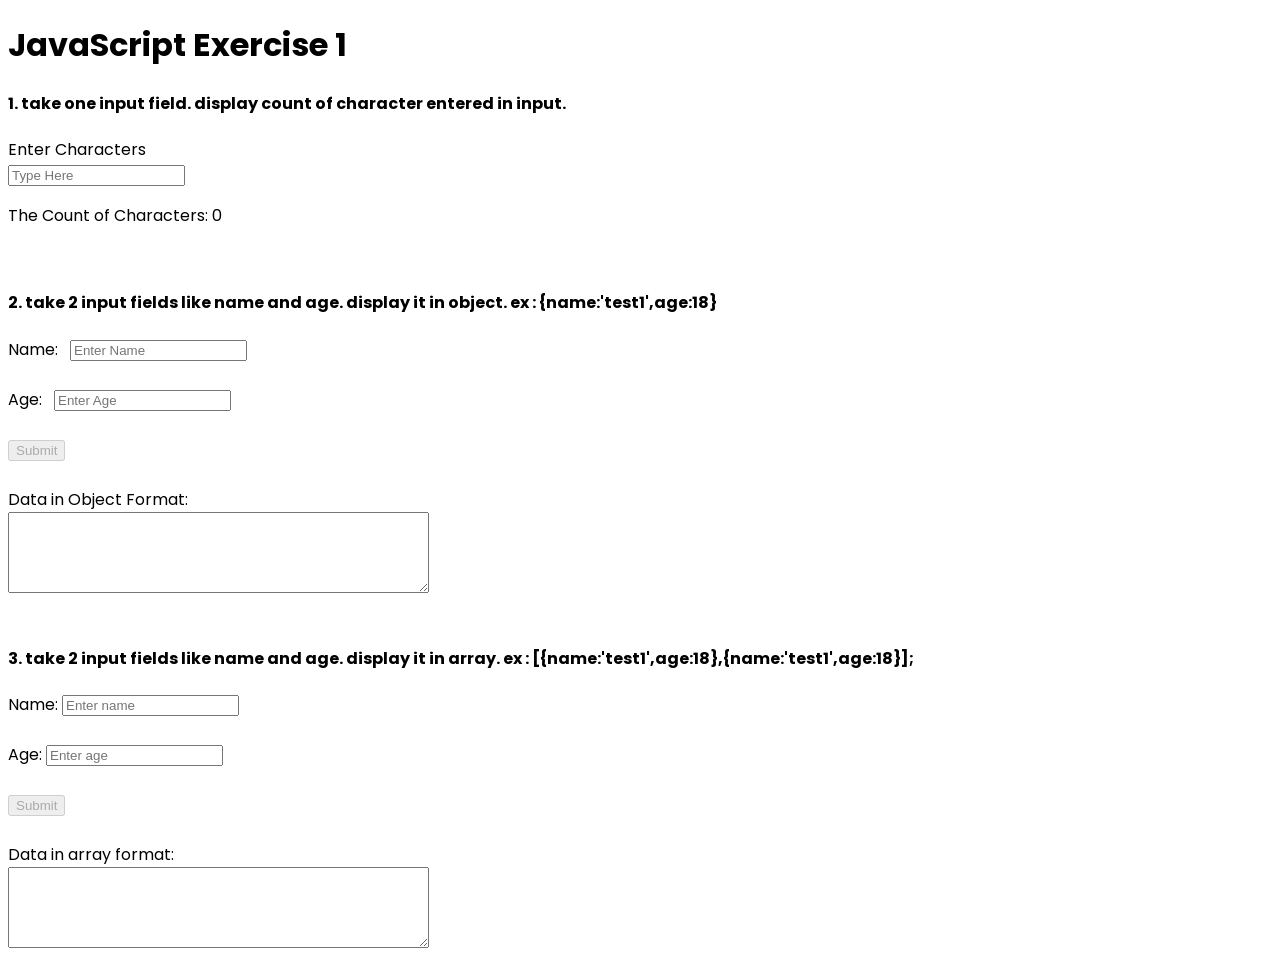
<file: JS-Exercise-1/index.html>
<!DOCTYPE html>
<html lang="en">
    <head>
        <meta charset="UTF-8">
        <meta name="viewport" content="width=device-width, initial-scale=1.0">
        <link rel="preconnect" href="https://fonts.googleapis.com">
        <link rel="preconnect" href="https://fonts.gstatic.com" crossorigin>
        <link
            href="https://fonts.googleapis.com/css2?family=Poppins:ital,wght@0,100;0,200;0,300;0,400;0,500;0,600;0,700;0,800;0,900;1,100;1,200;1,300;1,400;1,500;1,600;1,700;1,800;1,900&display=swap"
            rel="stylesheet">
        <link rel="stylesheet" href="../CSS/style.css">
        <title>JS Exercise 1</title>
    </head>
    <body class="main">

        <h1>JavaScript Exercise 1</h1>

        <form id="demo">

            <h4>1. take one input field. display count of character entered in
                input.</h4>
            <label for="charInput">Enter Characters</label> <br>
            <input type="text" placeholder="Type Here" id="charInput"> <br>
            <p>The Count of Characters: <span id="charCount">0</span></p> <br>

            <h4>2. take 2 input fields like name and age. display it in object.
                ex : {name:'test1',age:18}</h4>
            <label for="name">Name: &nbsp;</label>
            <input type="text" placeholder="Enter Name" id="name"> <br> <br>

            <label for="age">Age: &nbsp;</label>
            <input type="number" placeholder="Enter Age" id="age" min="1"> <br> <br>

            <button type="button" id="submitBtn" disabled>Submit</button> <br><br>

            <label for="showObj">Data in Object Format: </label> <br>
            <textarea id="showObj" rows="5"
                cols="50"></textarea> <br><br>

            <h4>3. take 2 input fields like name and age. display it in array.
                ex : [{name:'test1',age:18},{name:'test1',age:18}];</h4>

            <label for="namrArr">Name:</label>
            <input type="text" id="nameArr" placeholder="Enter name"> <br><br>

            <label for="ageArr">Age:</label>
            <input type="number" id="ageArr" placeholder="Enter age" min="1"> <br><br>

            <button id="submitArr" disabled>Submit</button> <br><br>

            <label for="dataArr">Data in array format:</label><br>
            <textarea name="dataArr" id="dataArr" rows="5"
                cols="50"></textarea>

        </form>

        <script src="./script.js"></script>
    </body>
</html>
</file>
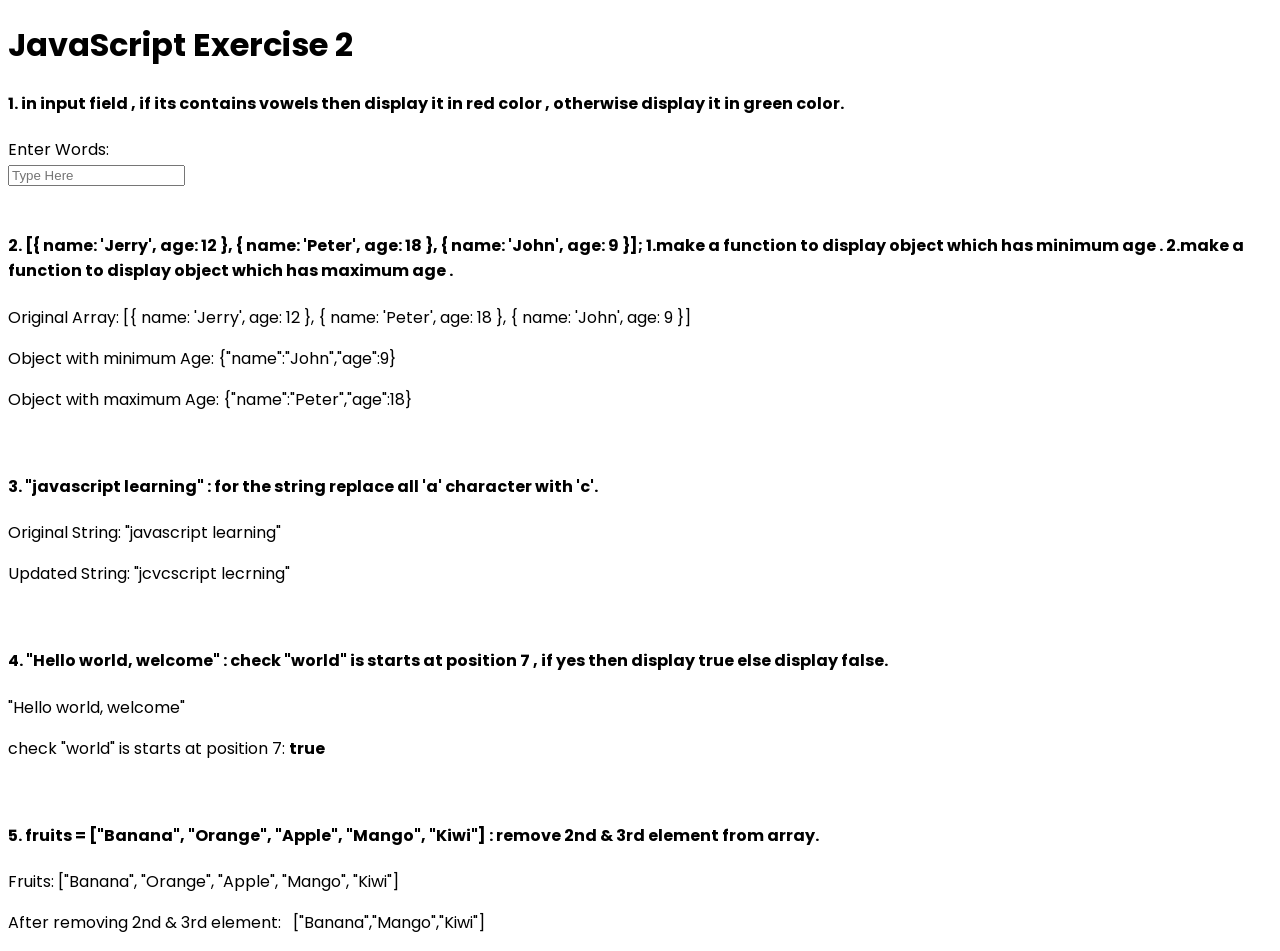
<file: JS-Exercise-2/index.html>
<!DOCTYPE html>
<html lang="en">

    <head>
        <meta charset="UTF-8">
        <meta name="viewport" content="width=device-width, initial-scale=1.0">
        <link rel="preconnect" href="https://fonts.googleapis.com">
        <link rel="preconnect" href="https://fonts.gstatic.com" crossorigin>
        <link
            href="https://fonts.googleapis.com/css2?family=Poppins:ital,wght@0,100;0,200;0,300;0,400;0,500;0,600;0,700;0,800;0,900;1,100;1,200;1,300;1,400;1,500;1,600;1,700;1,800;1,900&display=swap"
            rel="stylesheet">
        <link rel="stylesheet" href="../CSS/style.css">
        
        <title>JS Exercise 2</title>
    </head>

    <body class="main">

        <h1>JavaScript Exercise 2</h1>

        <h4>1. in input field , if its contains vowels then display it in red
            color , otherwise display it in green color.</h4>
        <form id="demo">
            <label for="inputStr">Enter Words:</label> <br>
            <input type="text" placeholder="Type Here" id="inputStr"> <br>
        </form> <br>

        <h4>2. [{ name: 'Jerry', age: 12 }, { name: 'Peter', age: 18 }, { name:
            'John', age: 9 }];

            1.make a function to display object which has minimum age .
            2.make a function to display object which has maximum age .</h4>
        <p>Original Array:
            <span>[{ name: 'Jerry', age: 12 }, { name: 'Peter', age: 18 }, {
                name: 'John', age: 9 }]</span>
        </p>

        <p>Object with minimum Age: <span id="minAge"></span></p>
        <p>Object with maximum Age: <span id="maxAge"></span></p> <br>

        <h4>3. "javascript learning" : for the string replace all 'a' character
            with 'c'.</h4>
        <p>Original String: <span>"javascript learning"</span></p>
        <p>Updated String: <span id="str"></span></p> <br>

        <h4>4. "Hello world, welcome" : check "world" is starts at position 7 ,
            if yes then display true else display false.</h4>
        <p>"Hello world, welcome"</p>
        <p>check "world" is starts at position 7: <strong
                id="position"></strong></p> <br>

        <h4>5. fruits = ["Banana", "Orange", "Apple", "Mango", "Kiwi"] : remove
            2nd & 3rd element from array.</h4>
        <p>Fruits: ["Banana", "Orange", "Apple", "Mango", "Kiwi"]</p>
        <p>After removing 2nd & 3rd element: &nbsp; <span
                id="fruits"></span></p>

        <script src="./script.js"></script>
    </body>

</html>
</file>
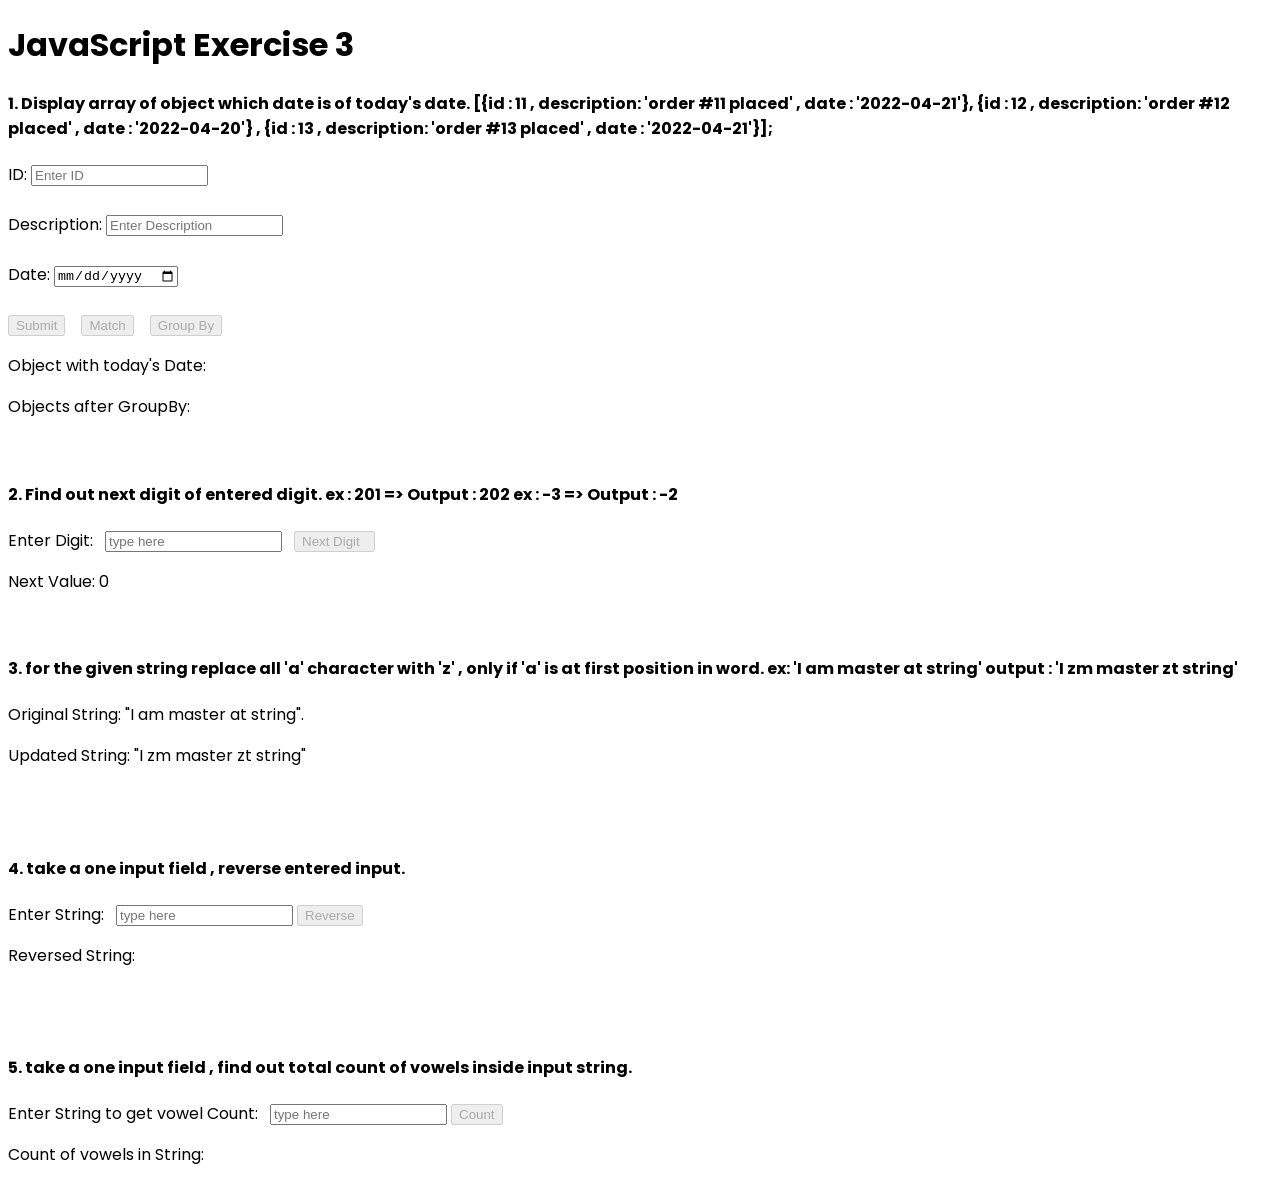
<file: JS-Exercise-3/index.html>
<!DOCTYPE html>
<html lang="en">
    <head>
        <meta charset="UTF-8">
        <meta name="viewport" content="width=device-width, initial-scale=1.0">
        <link rel="preconnect" href="https://fonts.googleapis.com">
        <link rel="preconnect" href="https://fonts.gstatic.com" crossorigin>
        <link
            href="https://fonts.googleapis.com/css2?family=Poppins:ital,wght@0,100;0,200;0,300;0,400;0,500;0,600;0,700;0,800;0,900;1,100;1,200;1,300;1,400;1,500;1,600;1,700;1,800;1,900&display=swap"
            rel="stylesheet">
        <link rel="stylesheet" href="../CSS/style.css">
        
        <title>JS Exercise 3</title>
    </head>
    <body class="main">

        <h1>JavaScript Exercise 3</h1>

        <h4>1. Display array of object which date is of today's date.

            [{id : 11 , description: 'order #11 placed' , date : '2022-04-21'},
            {id : 12 , description: 'order #12 placed' , date : '2022-04-20'} ,
            {id : 13 , description: 'order #13 placed' , date :
            '2022-04-21'}];</h4>

        <form>
            <label for="orderId">ID:</label>
            <input type="number" name="orderId" id="orderId"
                placeholder="Enter ID" min="0" required> <br><br>

            <label for="orderDesc">Description:</label>
            <input type="text" name="orderDesc" id="orderDesc"
                placeholder="Enter Description" required> <br><br>

            <label for="orderDate">Date:</label>
            <input type="date" name="orderDate" id="orderDate"
                placeholder="Enter Date" required> <br><br>

            <button id="dataSubmit" type="submit" disabled>Submit</button> &nbsp;&nbsp;
            <button id="matchBtn" type="submit" disabled>Match</button> &nbsp;&nbsp;
            <button id="grpByBtn" type="submit" disabled>Group By</button>
            <p>Object with today's Date: <span id="dateObj"></span></p>
            <p>Objects after GroupBy: <span id="grpByObj"></span></p> <br>
        </form>

        <h4>2. Find out next digit of entered digit.
            ex : 201 => Output : 202
            ex : -3 => Output : -2</h4>
        <form id="demo">
            <label for="inputDigit">Enter Digit: &nbsp;</label>
            <input type="number" id="inputDigit" placeholder="type here" required> &nbsp;
            <button id="nextBtn" disabled>Next Digit &nbsp;</button>
            <p>Next Value: <span id="nextVal">0</span></p>
        </form> <br>

        <h4>3. for the given string replace all 'a' character with 'z' , only if
            'a' is at first position in word.
            ex: 'I am master at string'
            output : 'I zm master zt string'</h4>
        <p>Original String: "I am master at string".</p>
        <p>Updated String: <span id="updStr"></span></p> <br><br>

        <form>
            <h4>4. take a one input field , reverse entered input.</h4>
            <label for="strRev">Enter String: &nbsp;</label>
            <input type="text" name="strRev" id="strRev"
                placeholder="type here" required>
            <button id="revBtn" disabled>Reverse</button>
            <p>Reversed String: &nbsp; <span id="revStr"></span></p> <br><br>

            <h4>5. take a one input field , find out total count of vowels
                inside input string.</h4>
            <label for="vowelCheck">Enter String to get vowel Count:
                &nbsp;</label>
            <input type="text" id="vowelCheck" placeholder="type here" required>
            <button id="countBtn" disabled>Count</button> <br>
            <p>Count of vowels in String: <span id="vowelCount"></span></p>
        </form>

        <script src="./script.js"></script>
    </body>
</html>
</file>
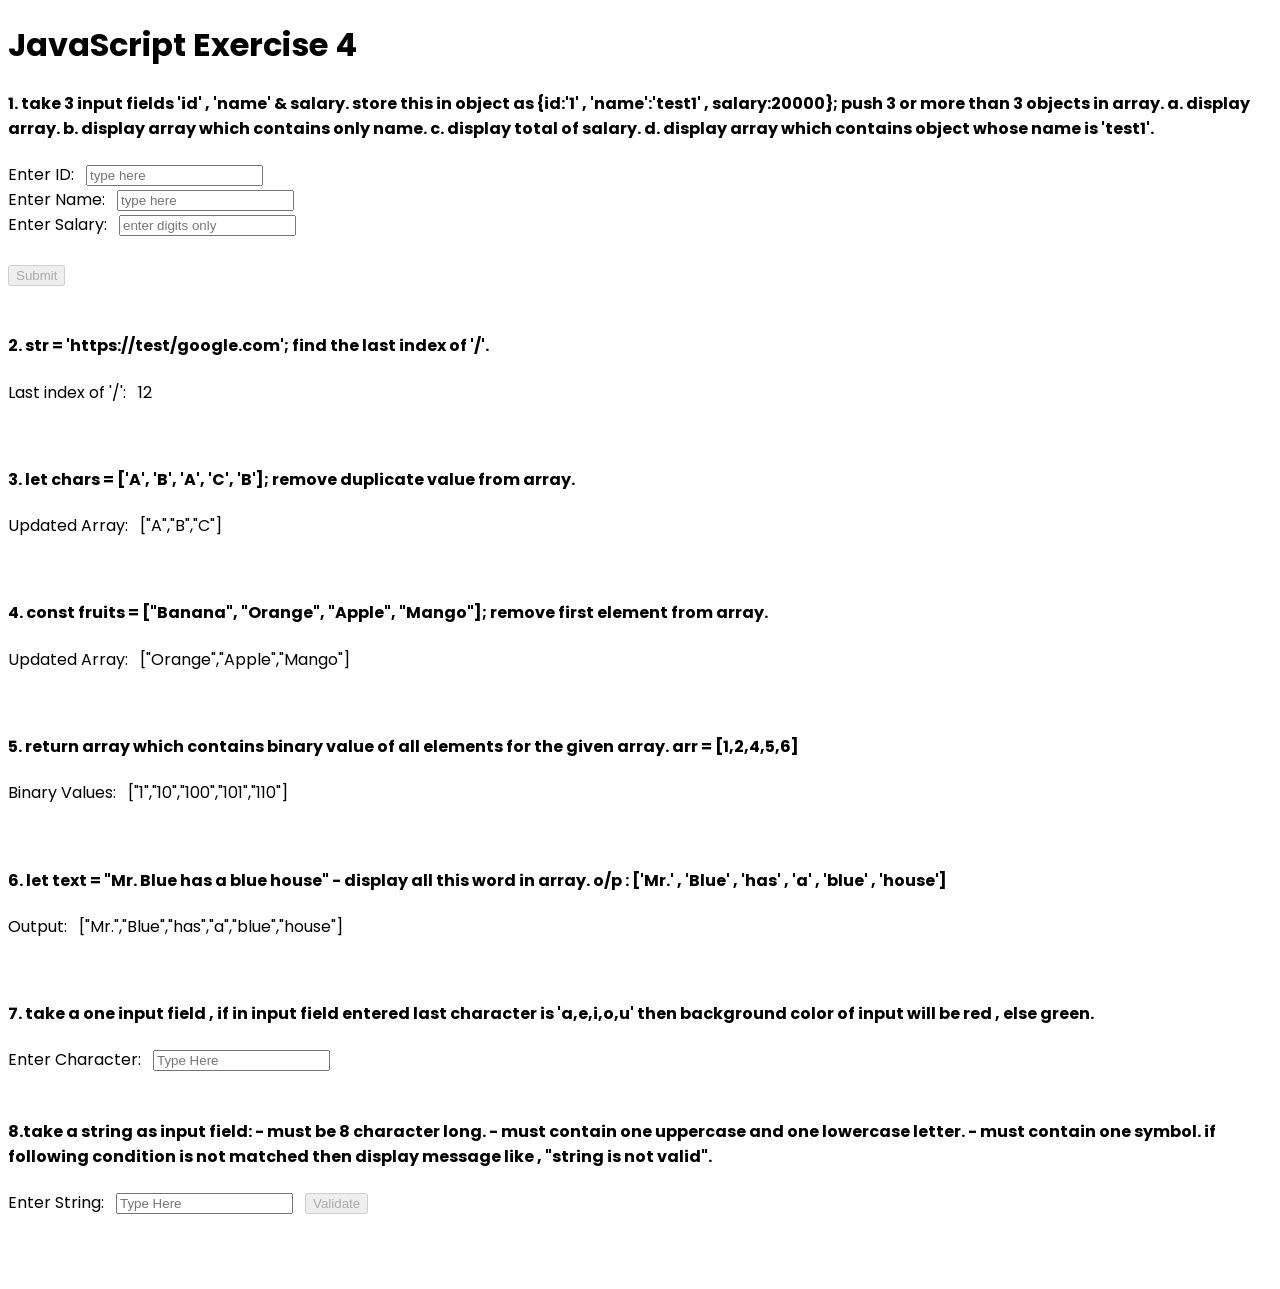
<file: JS-Exercise-4/index.html>
<!DOCTYPE html>
<html lang="en">
    <head>
        <meta charset="UTF-8">
        <meta name="viewport" content="width=device-width, initial-scale=1.0">
        <link rel="preconnect" href="https://fonts.googleapis.com">
        <link rel="preconnect" href="https://fonts.gstatic.com" crossorigin>
        <link
            href="https://fonts.googleapis.com/css2?family=Poppins:ital,wght@0,100;0,200;0,300;0,400;0,500;0,600;0,700;0,800;0,900;1,100;1,200;1,300;1,400;1,500;1,600;1,700;1,800;1,900&display=swap"
            rel="stylesheet">
        <link rel="stylesheet" href="../CSS/style.css">
        
        <title>JS Exercise 4</title>
    </head>
    <body class="main">

        <h1>JavaScript Exercise 4</h1>

        <h4>1. take 3 input fields 'id' , 'name' & salary.

            store this in object as {id:'1' , 'name':'test1' , salary:20000};
            push 3 or more than 3 objects in array.

            a. display array.
            b. display array which contains only name.
            c. display total of salary.
            d. display array which contains object whose name is 'test1'.</h4>

        <form id="demo">
            <label for="inputId">Enter ID: &nbsp;</label>
            <input type="text" id="inputId" name="inputId"
                placeholder="type here" required><br>
            <label for="inputName">Enter Name: &nbsp;</label>
            <input type="text" id="inputName" name="inputName"
                placeholder="type here" required><br>
            <label for="inputSalary">Enter Salary: &nbsp;</label>
            <input type="number" id="inputSalary" name="inputSalary"
                placeholder="enter digits only" min="0" required><br>
            <br>

            <button id="btnSubmit" type="submit" disabled>Submit</button> &nbsp;
            <span id="message"></span>

        </form> <br>

        <h4>2. str = 'https://test/google.com'; find the last index of '/'.</h4>
        <p>Last index of '/': &nbsp; <span id="indexVal"></span></p> <br>

        <h4>3. let chars = ['A', 'B', 'A', 'C', 'B']; remove duplicate value
            from array.</h4>
        <p>Updated Array: &nbsp; <span id="updArr"></span></p> <br>

        <h4>4. const fruits = ["Banana", "Orange", "Apple", "Mango"]; remove
            first element from array.</h4>
        <p>Updated Array: &nbsp; <span id="fruitsArr"></span></p> <br>

        <h4>5. return array which contains binary value of all elements for the
            given array. arr = [1,2,4,5,6] </h4>
        <p>Binary Values: &nbsp; <span id="binaryVal"></span></p> <br>

        <h4>6. let text = "Mr. Blue has a blue house" - display all this word in
            array. o/p : ['Mr.' , 'Blue' , 'has' , 'a' , 'blue' , 'house'] </h4>
        <p>Output: &nbsp; <span id="splitVal"></span></p> <br>

        <h4>7. take a one input field , if in input field entered last character
            is 'a,e,i,o,u' then background color of input will be red , else
            green.</h4>
        <form>
            <label for="char">Enter Character: &nbsp;</label>
            <input type="text" name="char" id="char" placeholder="Type Here" class="charInput">
        </form> <br>

        <h4>8.take a string as input field:
            - must be 8 character long.
            - must contain one uppercase and one lowercase letter.
            - must contain one symbol. if following condition is not matched
            then display message like , "string is not valid".</h4>
        <form>
            <label for="checkStr">Enter String: &nbsp;</label>
            <input type="text" name="checkStr" id="checkStr" placeholder="Type Here"> &nbsp;
            <button type="button" id="validateBtn" disabled>Validate</button><br>
            <p id="validateMsg"></p> <br><br>
        </form>

        <script src="./script.js"></script>
    </body>
</html>
</file>
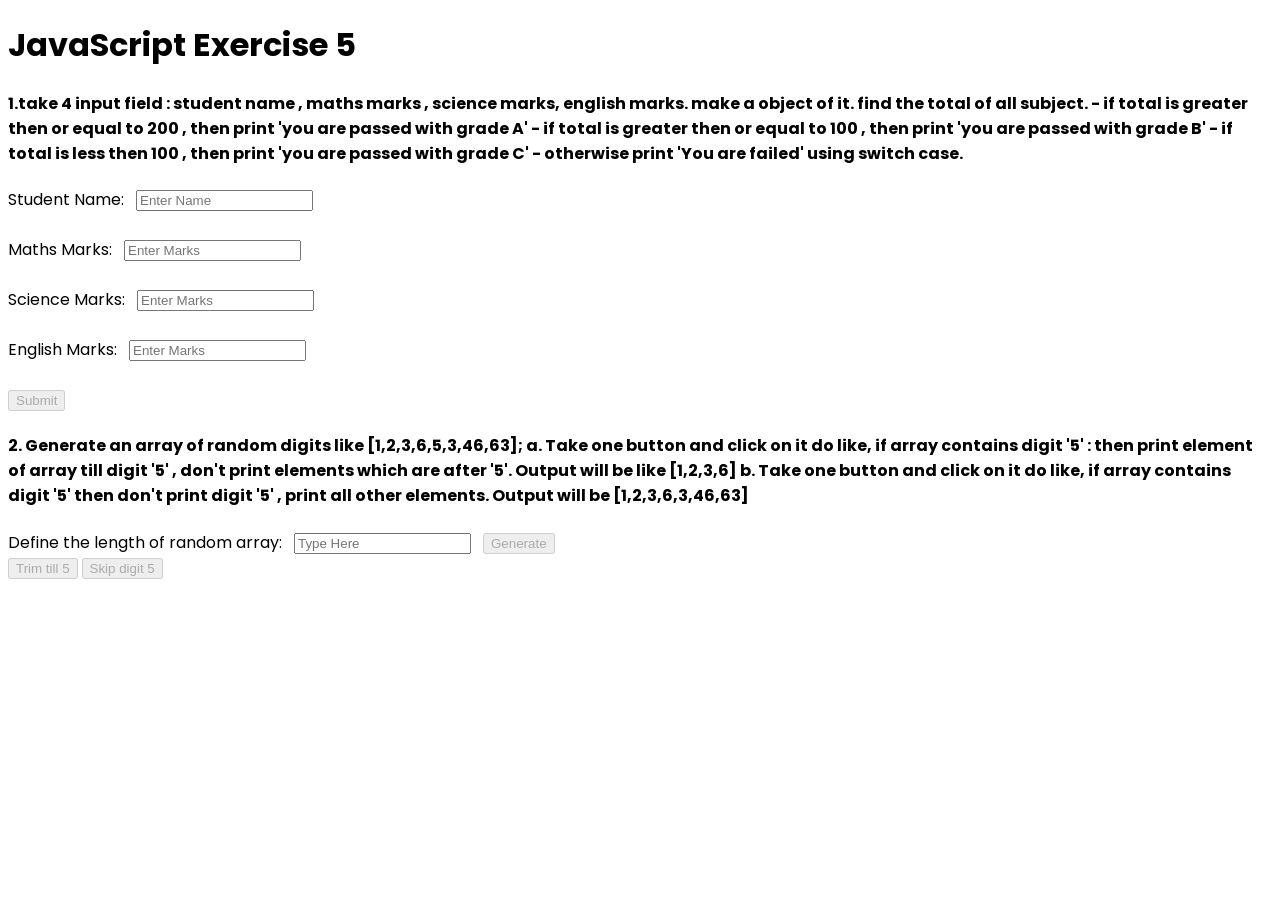
<file: JS-Exercise-5/index.html>
<!DOCTYPE html>
<html lang="en">
    <head>
        <meta charset="UTF-8">
        <meta name="viewport" content="width=device-width, initial-scale=1.0">
        <link rel="preconnect" href="https://fonts.googleapis.com">
        <link rel="preconnect" href="https://fonts.gstatic.com" crossorigin>
        <link
            href="https://fonts.googleapis.com/css2?family=Poppins:ital,wght@0,100;0,200;0,300;0,400;0,500;0,600;0,700;0,800;0,900;1,100;1,200;1,300;1,400;1,500;1,600;1,700;1,800;1,900&display=swap"
            rel="stylesheet">
        <link rel="stylesheet" href="../CSS/style.css">
        
        <title>JS Exercise 5</title>
    </head>
    <body class="main">

        <h1>JavaScript Exercise 5</h1>

        <h4>1.take 4 input field : student name , maths marks , science marks,
            english marks. make a object of it.
            find the total of all subject.
            - if total is greater then or equal to 200 , then print
            'you are passed with grade A'
            - if total is greater then or equal to 100 , then print
            'you are passed with grade B'
            - if total is less then 100 , then print
            'you are passed with grade C'
            - otherwise print 'You are failed'

            using switch case.</h4>
        <form>
            <label for="studentName">Student Name: &nbsp;</label>
            <input type="text" id="studentName" placeholder="Enter Name">
            <br><br>

            <label for="mathMarks">Maths Marks: &nbsp;</label>
            <input type="number" id="mathMarks" placeholder="Enter Marks">
            <br><br>

            <label for="scienceMarks">Science Marks: &nbsp;</label>
            <input type="number" id="scienceMarks" placeholder="Enter Marks">
            <br><br>

            <label for="engMarks">English Marks: &nbsp;</label>
            <input type="number" id="engMarks" placeholder="Enter Marks">
            <br><br>

            <button type="button" id="submitData" disabled>Submit</button>
        </form>

        <h4>2. Generate an array of random digits like [1,2,3,6,5,3,46,63];

            a. Take one button and click on it do like,
            if array contains digit '5' : then print element of array till digit
            '5' , don't print elements which are after '5'. Output will be like
            [1,2,3,6]

            b. Take one button and click on it do like,
            if array contains digit '5' then don't print digit '5' , print all
            other elements. Output will be [1,2,3,6,3,46,63]</h4>

        <form>
            <label for="arrayLength">Define the length of random array:</label> &nbsp;
            <input type="number" id="arrayLength" name="arrayLength" min="1" placeholder="Type Here"> &nbsp;
            <button id="generateBtn" disabled>Generate</button> <br>
            <button id="trimArrBtn" disabled>Trim till 5</button>
            <button id="skipArrBtn" disabled>Skip digit 5</button>
        </form>

        <script src="./script.js"></script>
    </body>
</html>
</file>
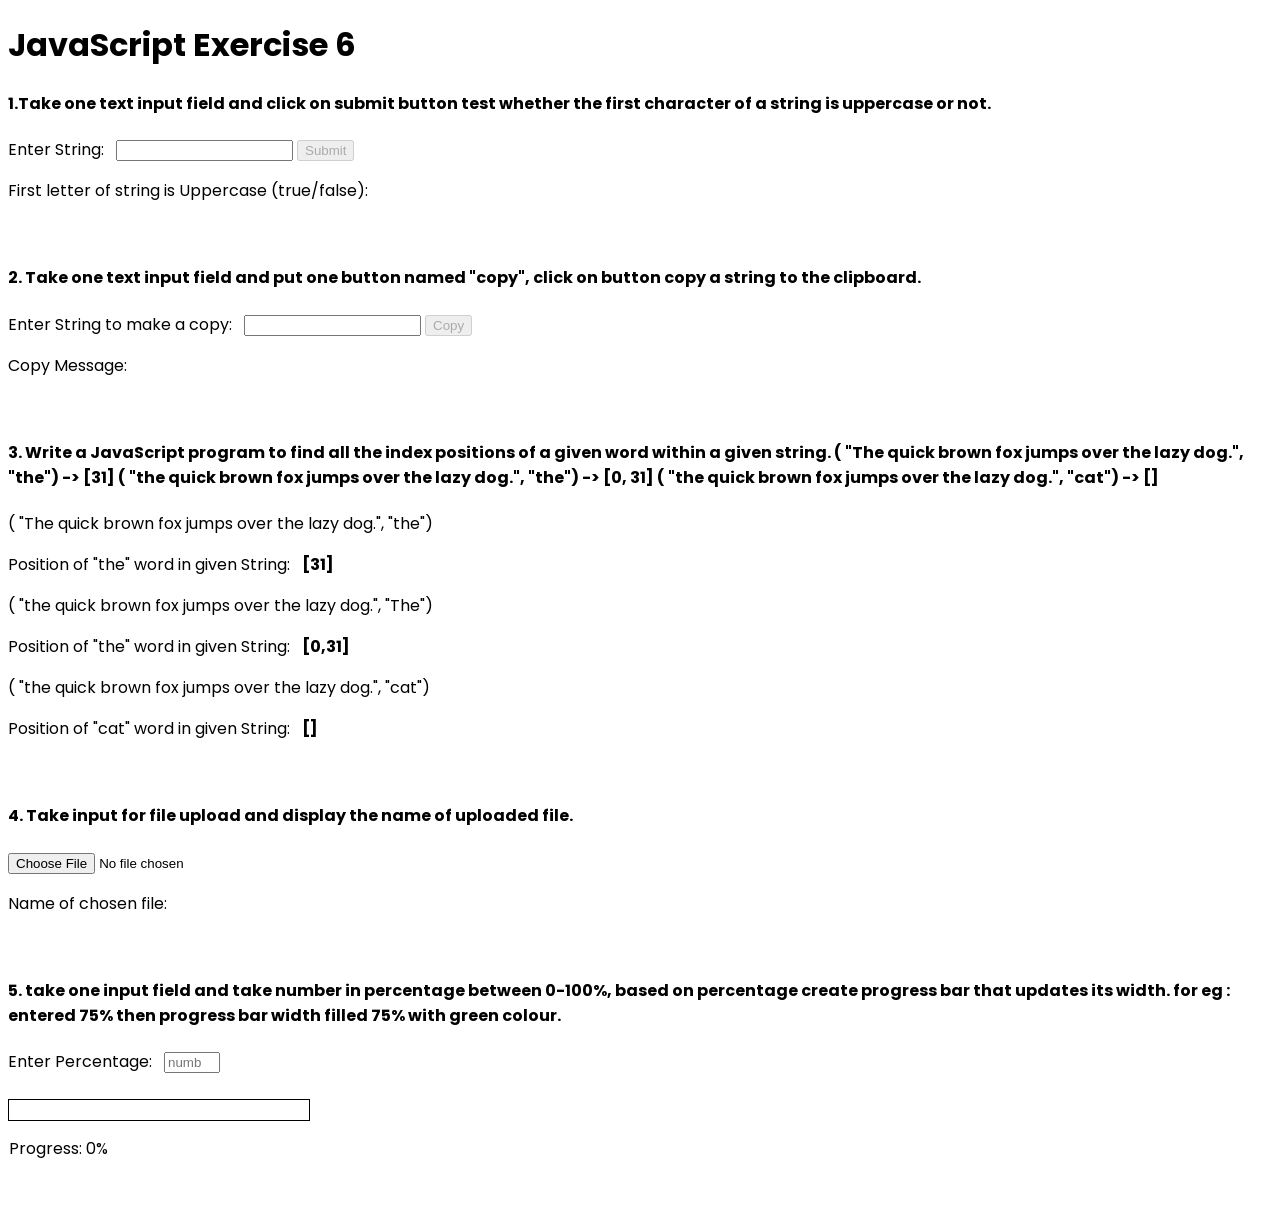
<file: JS-Exercise-6/index.html>
<!DOCTYPE html>
<html lang="en">
    <head>
        <meta charset="UTF-8">
        <meta name="viewport" content="width=device-width, initial-scale=1.0">
        <link rel="preconnect" href="https://fonts.googleapis.com">
        <link rel="preconnect" href="https://fonts.gstatic.com" crossorigin>
        <link
            href="https://fonts.googleapis.com/css2?family=Poppins:ital,wght@0,100;0,200;0,300;0,400;0,500;0,600;0,700;0,800;0,900;1,100;1,200;1,300;1,400;1,500;1,600;1,700;1,800;1,900&display=swap"
            rel="stylesheet">
        <link rel="stylesheet" href="../CSS/style.css">

        <title>JS Exercise 6</title>
    </head>
    <body class="main">

        <h1>JavaScript Exercise 6</h1>

        <form>
            <h4>1.Take one text input field and click on submit button test
                whether the first character of a string is uppercase or
                not.</h4>
            <label for="testChar">Enter String:</label> &nbsp;
            <input type="text" id="testChar" name="testChar" required>
            <button type="submit" id="submitStr" disabled>Submit</button>
            <p>First letter of string is Uppercase (true/false): &nbsp;<span
                    id="uppercaseChar"></span> </p><br>

            <h4>2. Take one text input field and put one button named "copy",
                click on button copy a string to the clipboard.</h4>
            <label for="copyChar">Enter String to make a copy:</label> &nbsp;
            <input type="text" name="copyChar" id="copyChar">
            <button type="submit" id="submitCopy" disabled>Copy</button> <br>
            <p>Copy Message: &nbsp;<span id="copyMsg"></span></p> <br>

            <h4>3. Write a JavaScript program to find all the index positions of
                a given word within a given string.

                ( "The quick brown fox jumps over the lazy dog.", "the") -> [31]
                ( "the quick brown fox jumps over the lazy dog.", "the") -> [0,
                31]
                ( "the quick brown fox jumps over the lazy dog.", "cat") ->
                []</h4>
            <p>( "The quick brown fox jumps over the lazy dog.", "the")</p>
            <p>Position of "the" word in given String: &nbsp; <strong
                    id="indexFirstStr"></strong></p>

            <p>( "the quick brown fox jumps over the lazy dog.", "The")</p>
            <p>Position of "the" word in given String: &nbsp; <strong
                    id="indexSecondStr"></strong></p>

            <p>( "the quick brown fox jumps over the lazy dog.", "cat")</p>
            <p>Position of "cat" word in given String: &nbsp; <strong
                    id="indexThirdStr"></strong></p> <br>

            <h4>4. Take input for file upload and display the name of uploaded
                file.</h4>
            <input type="file" name="fileUpload" id="fileUpload"> <br>
            <p>Name of chosen file: <span id="fileName"></span></p> <br>

            <h4>5. take one input field and take number in percentage between
                0-100%, based on percentage create progress bar that updates its
                width.

                for eg : entered 75% then progress bar width filled 75% with
                green colour.
            </h4>
            <label for="inputNum">Enter Percentage:</label> &nbsp;
            <input type="number" name="inputNum" id="inputNum" min="0"
                max="100" placeholder="number"> <br><br>
            <div class="container">
                <div class="bar" id="progressBar"></div>
                <p>Progress: <span id="progressVal">0%</span></p>
            </div>
        </form>

        <script src="./script.js"></script>
    </body>
</html>
</file>
<file: CSS/style.css>
:root {
    --primary-white: white;
    --primary-green: green;
    --primary-black: black;
}

.main {
    font-family: 'Poppins', sans-serif;
}


/* JS-Exercise-04 => index.html => line~70 */
.main .charInput {
    color: var(--primary-white);
}


/* JS-Exercise-06 => index.html => line~70 */
.main .container {
    width: 300px;
    height: 20px;
    border: 1px solid var(--primary-black);
    margin-bottom: 100px;
}

.main .container .bar {
    width: 0px;
    height: 100%;
    background-color: var(--primary-green);
    color: var(--primary-white);
}
</file>
